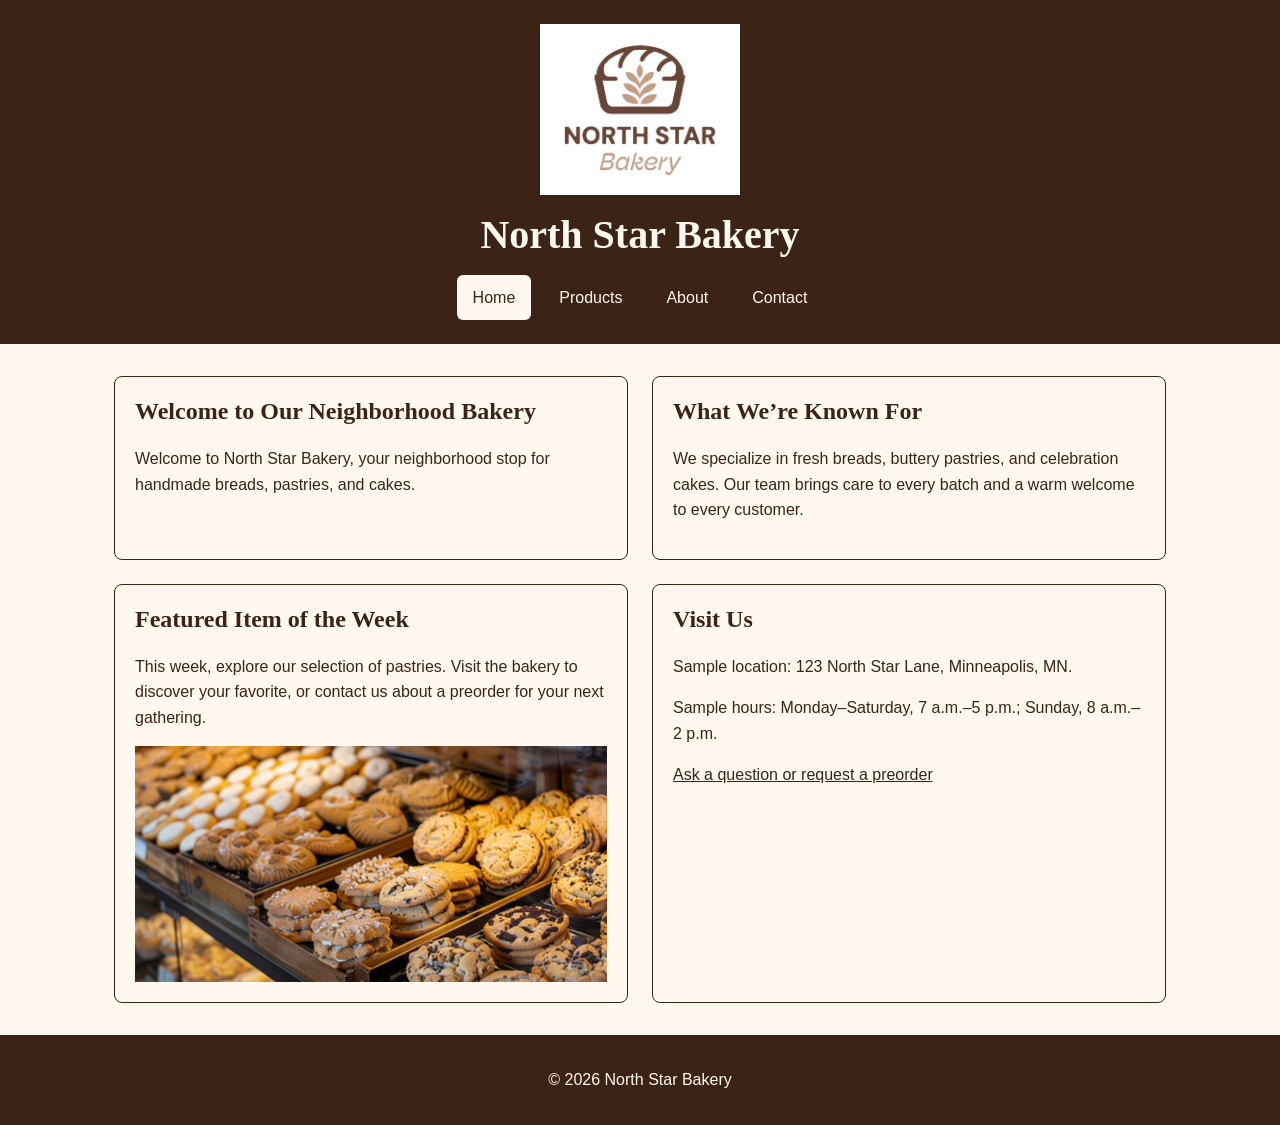
<file: index.html>
<!DOCTYPE html>
<html lang="en">
<head>
  <meta charset="UTF-8">
  <meta name="viewport" content="width=device-width, initial-scale=1.0">
  <title>North Star Bakery | Home</title>
<link rel="stylesheet" href="style.css">
</head>
<body>
  <header>
    <img src="media/bakery-logo_c.png"
     alt="North Star Bakery logo"
     width="200">
    <h1>North Star Bakery</h1>

    <nav aria-label="Main navigation">
      <ul>
        <li><a href="index.html" aria-current="page">Home</a></li>
        <li><a href="products.html">Products</a></li>
        <li><a href="about.html">About</a></li>
        <li><a href="contact.html">Contact</a></li>
      </ul>
    </nav>
  </header>

  <main>
    <section>
      <h2>Welcome to Our Neighborhood Bakery</h2>
      <p>Welcome to North Star Bakery, your neighborhood stop
for handmade breads, pastries, and cakes.</p>
    </section>

    <section>
      <h2>What We’re Known For</h2>
      <p>We specialize in fresh breads, buttery pastries, and
celebration cakes. Our team brings care to every batch
and a warm welcome to every customer.</p>
    </section>

    <section>
      <h2>Featured Item of the Week</h2>
<p>This week, explore our selection of pastries.
Visit the bakery to discover your favorite, or contact
us about a preorder for your next gathering.</p><picture>
  <source media="(min-width: 768px)"
          srcset="media/bakery-feature-large_c.png">
  <img src="media/bakery-feature-small_c.png"
alt="Assorted pastries arranged in a bakery display case"       width="600">
</picture>    </section>

    <section>
      <h2>Visit Us</h2>
      <p>Sample location: 123 North Star Lane, Minneapolis, MN.</p>
<p>Sample hours: Monday–Saturday, 7 a.m.–5 p.m.;
Sunday, 8 a.m.–2 p.m.</p>
      <p><a href="contact.html">Ask a question or request a preorder</a></p>
    </section>
  </main>

  <footer>
    <p>&copy; 2026 North Star Bakery</p>
  </footer>
</body>
</html>
</file>
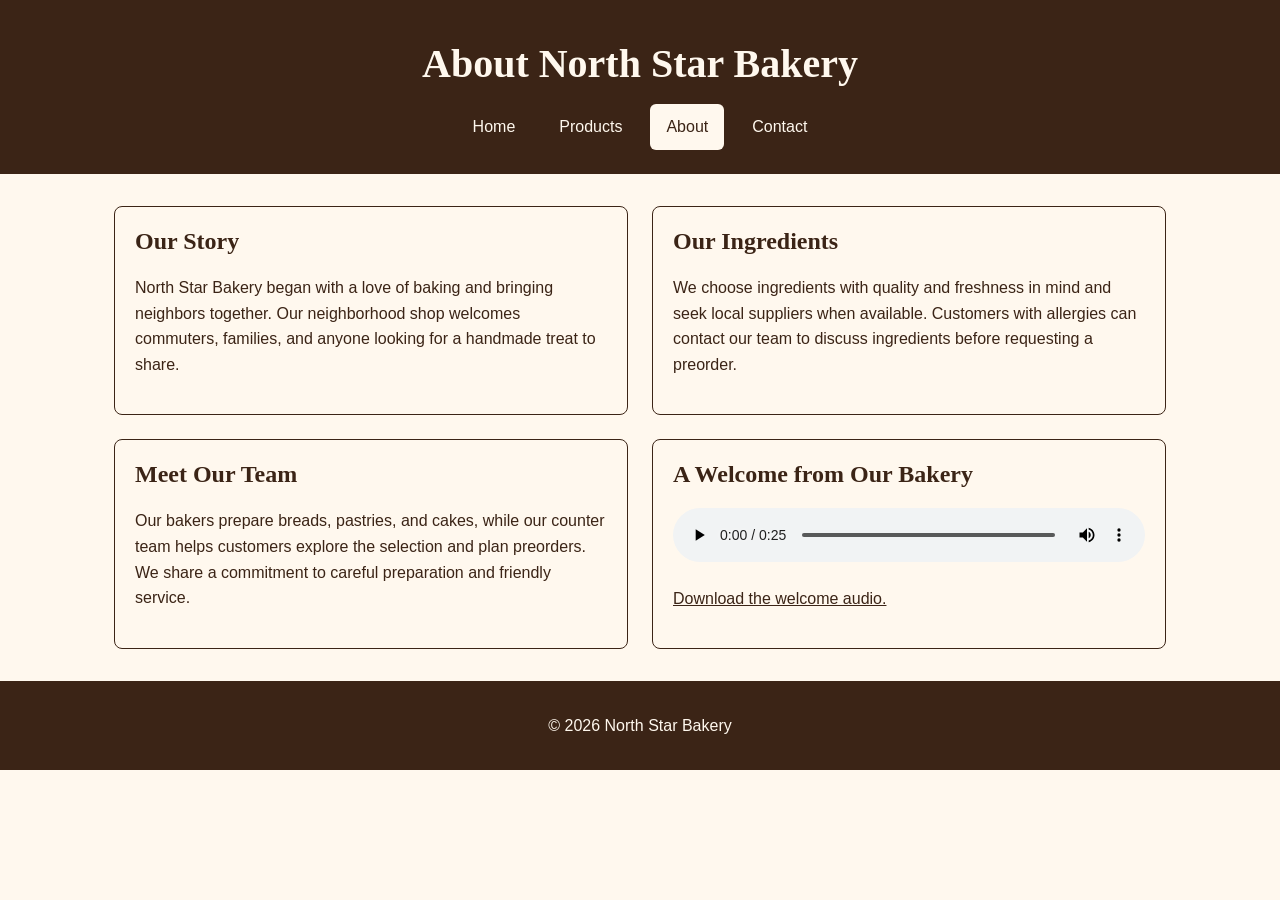
<file: about.html>
<!DOCTYPE html>
<html lang="en">
<head>
  <meta charset="UTF-8">
  <meta name="viewport" content="width=device-width, initial-scale=1.0">
  <title>North Star Bakery | About</title>
<link rel="stylesheet" href="style.css">
</head>
<body>
  <header>
    <h1>About North Star Bakery</h1>

    <nav aria-label="Main navigation">
      <ul>
  <li><a href="index.html">Home</a></li>
  <li><a href="products.html">Products</a></li>
  <li><a href="about.html" aria-current="page">About</a></li>
  <li><a href="contact.html">Contact</a></li>
</ul>
    </nav>
  </header>

  <main>
  <section>
    <h2>Our Story</h2>
    <p>North Star Bakery began with a love of baking and
bringing neighbors together. Our neighborhood shop
welcomes commuters, families, and anyone looking
for a handmade treat to share.</p>
  </section>

  <section>
    <h2>Our Ingredients</h2>
    <p>We choose ingredients with quality and freshness
in mind and seek local suppliers when available.
Customers with allergies can contact our team
to discuss ingredients before requesting a preorder.</p>
  </section>

  <section>
    <h2>Meet Our Team</h2>
    <p>Our bakers prepare breads, pastries, and cakes,
while our counter team helps customers explore
the selection and plan preorders. We share a
commitment to careful preparation and friendly service.</p>
  </section>

  <section>
    <h2>A Welcome from Our Bakery</h2>
<audio controls>
  <source src="media/bakery-welcome_c.mp3"
          type="audio/mpeg">
  Your browser does not support audio playback.
  <a href="media/bakery-welcome_c.mp3">
    Download the bakery welcome message.
  </a>
</audio>

<p>
  <a href="media/bakery-welcome_c.mp3">
    Download the welcome audio.
  </a>
</p>  </section>
</main>

  <footer>
    <p>&copy; 2026 North Star Bakery</p>
  </footer>
</body>
</html>
</file>
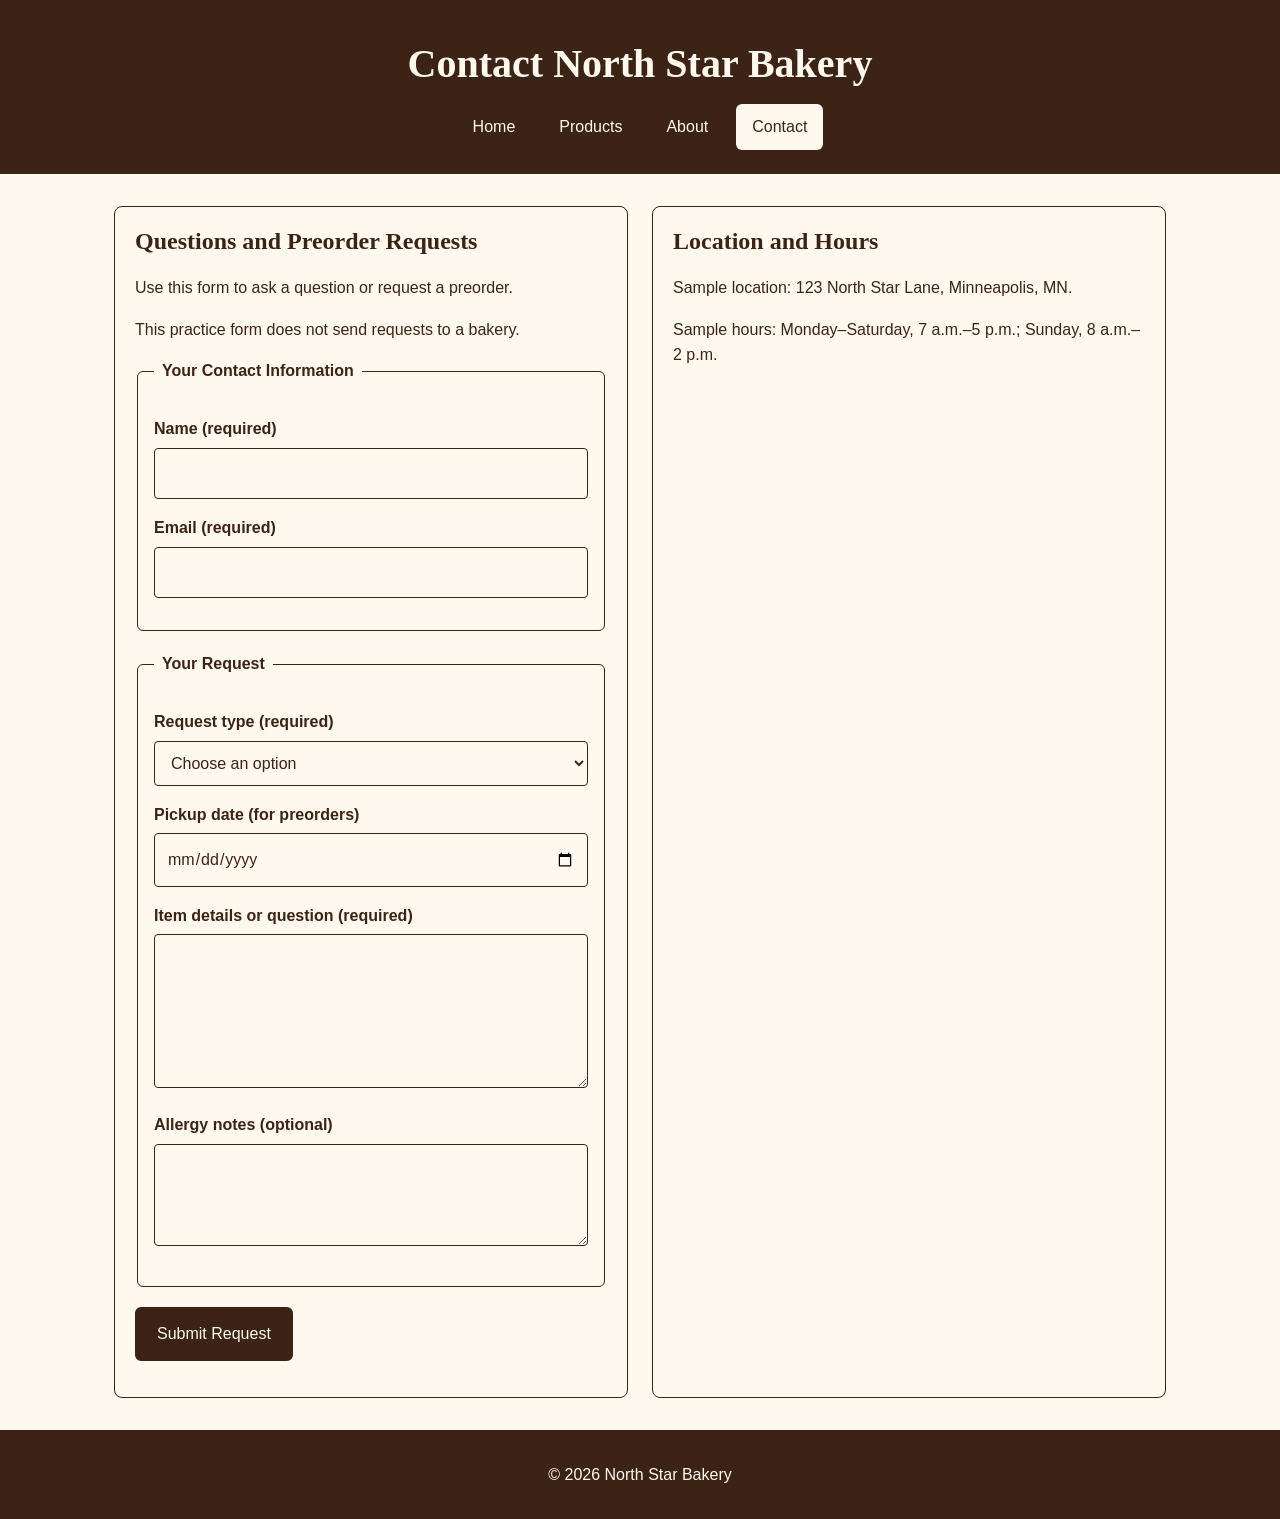
<file: contact.html>
<!DOCTYPE html>
<html lang="en">
<head>
  <meta charset="UTF-8">
  <meta name="viewport" content="width=device-width, initial-scale=1.0">
  <title>North Star Bakery | Contact</title>
<link rel="stylesheet" href="style.css">
</head>
<body>
  <header>
<h1>Contact North Star Bakery</h1>
    <nav aria-label="Main navigation">
    <ul>
  <li><a href="index.html">Home</a></li>
  <li><a href="products.html">Products</a></li>
  <li><a href="about.html">About</a></li>
  <li><a href="contact.html" aria-current="page">Contact</a></li>
</ul>
    </nav>
  </header>

  <main>
  <section>
    <h2>Questions and Preorder Requests</h2>
    <p>Use this form to ask a question or request a preorder.</p>
    <p>This practice form does not send requests to a bakery.</p>

    <form id="contact-form" novalidate>
      <fieldset>
        <legend>Your Contact Information</legend>

        <p>
          <label for="name">Name (required)</label>
          <input type="text" id="name" name="name"
                 autocomplete="name" required>
        </p>

        <p>
          <label for="email">Email (required)</label>
          <input type="email" id="email" name="email"
                 autocomplete="email" required>
        </p>
      </fieldset>

      <fieldset>
        <legend>Your Request</legend>

        <p>
          <label for="request-type">Request type (required)</label>
          <select id="request-type" name="request-type" required>
            <option value="">Choose an option</option>
            <option value="preorder">Preorder</option>
            <option value="question">General question</option>
          </select>
        </p>

        <p>
          <label for="pickup-date">Pickup date (for preorders)</label>
          <input type="date" id="pickup-date" name="pickup-date">
        </p>

        <p>
          <label for="details">Item details or question (required)</label>
          <textarea id="details" name="details"
                    rows="5" minlength="10" required></textarea>
        </p>

        <p>
          <label for="allergies">Allergy notes (optional)</label>
          <textarea id="allergies" name="allergies"
                    rows="3"></textarea>
        </p>
      </fieldset>

      <p><button type="submit">Submit Request</button></p>
    </form>
  </section>

  <section>
    <h2>Location and Hours</h2>
    <p>Sample location: 123 North Star Lane, Minneapolis, MN.</p>
    <p>Sample hours: Monday–Saturday, 7 a.m.–5 p.m.;
Sunday, 8 a.m.–2 p.m.</p>
  </section>
</main>

  <footer>
    <p>&copy; 2026 North Star Bakery</p>
  </footer>
  <script src="script.js" defer></script>
</body>
</html>
</file>
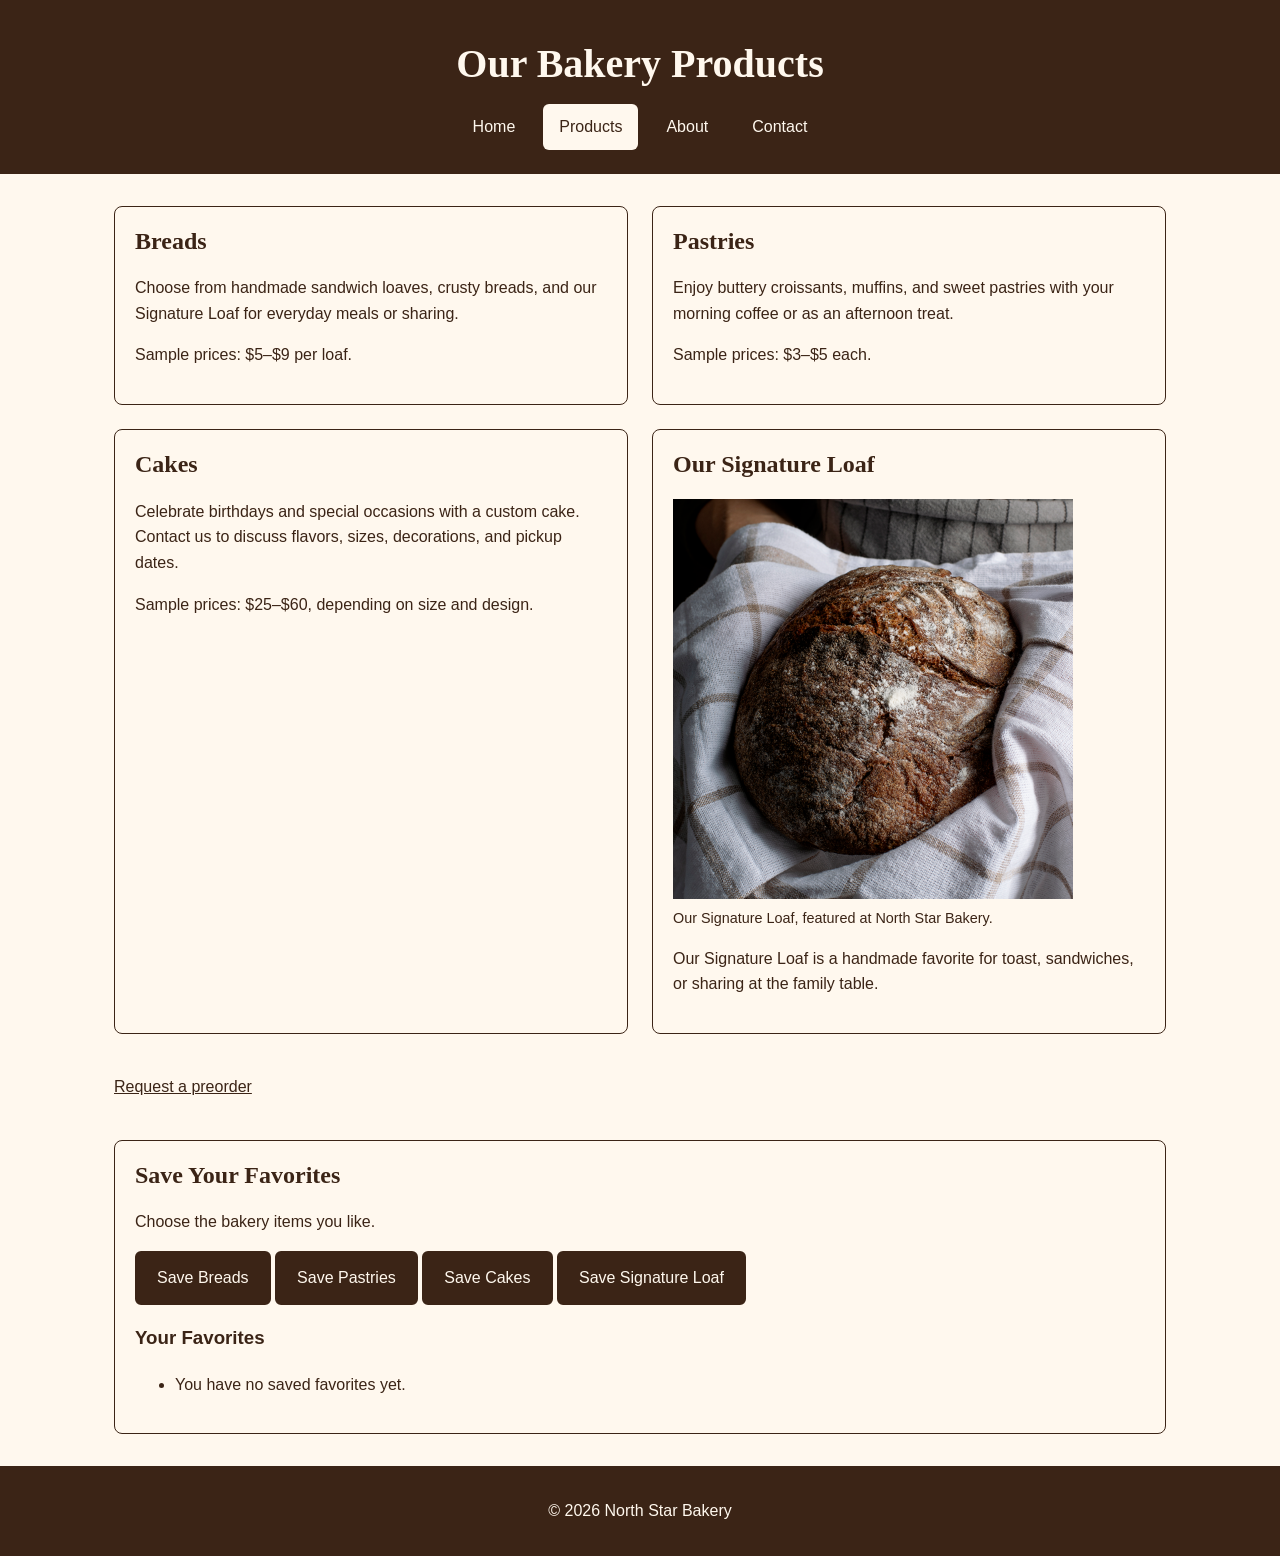
<file: products.html>
<!DOCTYPE html>
<html lang="en">
<head>
  <meta charset="UTF-8">
  <meta name="viewport" content="width=device-width, initial-scale=1.0">
  <title>North Star Bakery | Products</title>
<link rel="stylesheet" href="style.css">
</head>
<body>
  <header>
    <h1>Our Bakery Products</h1>

    <nav aria-label="Main navigation">
      <ul>
        <li><a href="index.html">Home</a></li>
<li><a href="products.html" aria-current="page">Products</a></li>
        <li><a href="about.html">About</a></li>
        <li><a href="contact.html">Contact</a></li>
      </ul>
    </nav>
  </header>

  <main>
  <section>
    <h2>Breads</h2>
    <p>Choose from handmade sandwich loaves, crusty breads,
and our Signature Loaf for everyday meals or sharing.</p>
<p>Sample prices: $5–$9 per loaf.</p>
  </section>

  <section>
    <h2>Pastries</h2>
    <p>Enjoy buttery croissants, muffins, and sweet pastries
with your morning coffee or as an afternoon treat.</p>
<p>Sample prices: $3–$5 each.</p>
  </section>

  <section>
    <h2>Cakes</h2>
    <p>Celebrate birthdays and special occasions with a
custom cake. Contact us to discuss flavors, sizes,
decorations, and pickup dates.</p>
<p>Sample prices: $25–$60, depending on size and design.</p>
  </section>

  <section>
    <h2>Our Signature Loaf</h2>
<figure>
  <img src="media/bakery-signature-loaf_c.png"
       alt="North Star Bakery’s signature loaf"
       width="400">
  <figcaption>
    Our Signature Loaf, featured at North Star Bakery.
  </figcaption>
</figure>    <p>Our Signature Loaf is a handmade favorite for toast,
sandwiches, or sharing at the family table.</p>
  </section>

  <p><a href="contact.html">Request a preorder</a></p>
  <section>
  <h2>Save Your Favorites</h2>
  <p>Choose the bakery items you like.</p>

  <button type="button" data-favorite="bread">Save Breads</button>
  <button type="button" data-favorite="pastries">Save Pastries</button>
  <button type="button" data-favorite="cakes">Save Cakes</button>
  <button type="button" data-favorite="signature">Save Signature Loaf</button>

  <h3>Your Favorites</h3>
  <ul id="favorites-list"></ul>
  <p id="favorites-status" role="status"></p>
</section>
</main>

  <footer>
    <p>&copy; 2026 North Star Bakery</p>
  </footer>
  <script src="script.js" defer></script>
</body>
</html>
</file>
<file: style.css>
/* Include padding and borders in element widths */
* {
  box-sizing: border-box;
}

/* Warm cream background and dark brown text */
body {
  margin: 0;
  background-color: #fff8ee;
  color: #3b2416;
  font-family: Arial, sans-serif;
  font-size: 16px;
  line-height: 1.6;
}

/* Bakery-style headings */
h1,
h2 {
  font-family: Georgia, serif;
  line-height: 1.2;
}

/* Dark brown links */
a {
  color: #3b2416;
}

/* Header */
header {
  background-color: #3b2416;
  color: #fff8ee;
  padding: 24px 16px;
  text-align: center;
}

header h1 {
  margin: 16px 0;
}

/* Flexible navigation */
nav ul {
  display: flex;
  flex-wrap: wrap;
  justify-content: center;
  gap: 12px;
  padding: 0;
  margin: 0;
  list-style: none;
}

nav a {
  display: block;
  padding: 10px 16px;
  color: #fff8ee;
  border-radius: 6px;
  text-decoration: none;
}

nav a:hover,
nav a[aria-current="page"] {
  background-color: #fff8ee;
  color: #3b2416;
}

nav a:focus-visible {
  outline: 3px solid #fff8ee;
  outline-offset: 3px;
}

/* Contact form */
fieldset {
  min-width: 0;
  margin-bottom: 20px;
  padding: 16px;
  border: 1px solid #3b2416;
  border-radius: 6px;
}

legend {
  padding: 0 8px;
  font-weight: bold;
}

label {
  display: block;
  margin-bottom: 6px;
  font-weight: bold;
}

input,
select,
textarea {
  width: 100%;
  padding: 12px;
  border: 1px solid #3b2416;
  border-radius: 4px;
  background-color: #fff8ee;
  color: #3b2416;
  font: inherit;
}

textarea {
  resize: vertical;
}

button {
  padding: 12px 20px;
  border: 2px solid #3b2416;
  border-radius: 6px;
  background-color: #3b2416;
  color: #fff8ee;
  font: inherit;
  cursor: pointer;
}

button:hover {
  background-color: #fff8ee;
  color: #3b2416;
}

input:focus-visible,
select:focus-visible,
textarea:focus-visible,
button:focus-visible {
  outline: 3px solid #3b2416;
  outline-offset: 3px;
}
/* Page content and images */
main {
  display: flex;
  flex-direction: column;
  gap: 24px;
  max-width: 1100px;
  margin: 0 auto;
  padding: 24px 16px;
}

section {
  min-width: 0;
  padding: 20px;
  border: 1px solid #3b2416;
  border-radius: 8px;
}

h2 {
  margin-top: 0;
}

img {
  display: block;
  max-width: 100%;
  height: auto;
}

header img {
  margin: 0 auto;
}

audio {
  width: 100%;
}

figure {
  margin: 0;
}

figcaption {
  margin-top: 8px;
  font-size: 0.9rem;
}
/* Two-column layout on tablets and computers */
@media (min-width: 768px) {
  main {
    flex-direction: row;
    flex-wrap: wrap;
    padding: 32px 24px;
  }

  main > section {
    flex: 1 1 calc(50% - 12px);
  }

  main > p {
    flex-basis: 100%;
  }

  header h1 {
    font-size: 2.5rem;
  }
}

footer {
  padding: 16px;
  background-color: #3b2416;
  color: #fff8ee;
  text-align: center;
}
</file>
